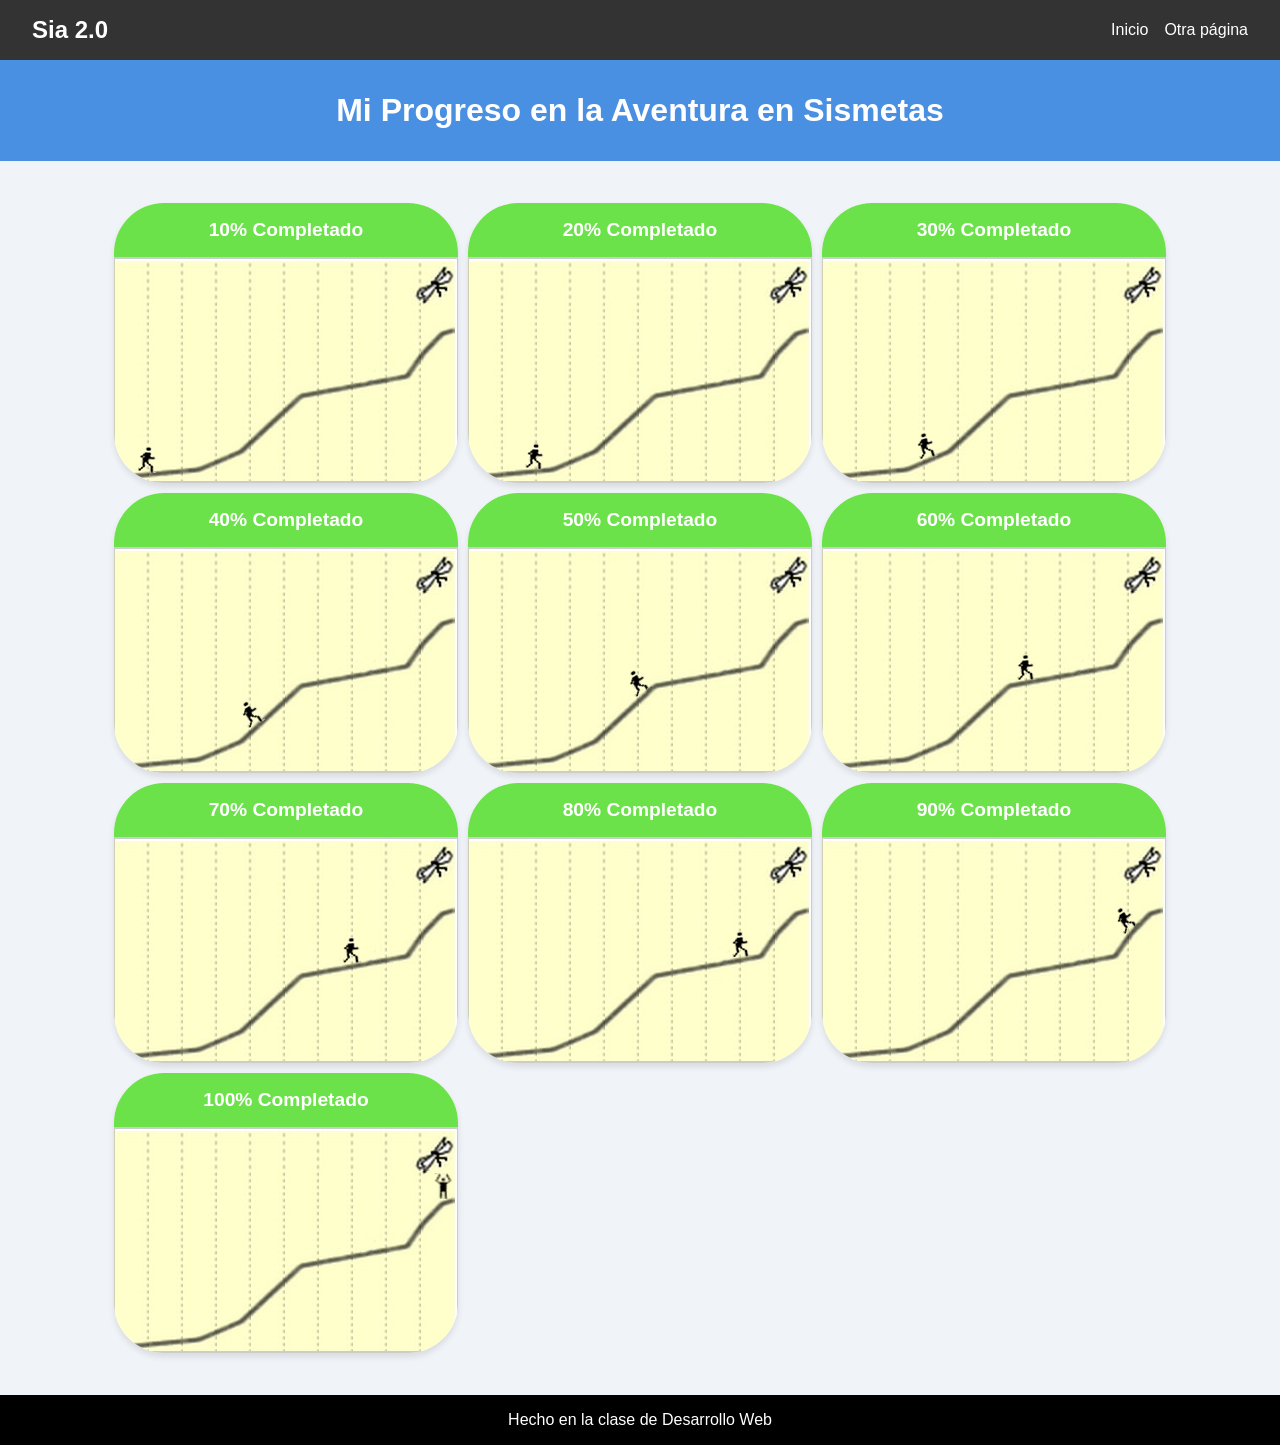
<file: sia/index.html>
<!DOCTYPE html>
<html lang="es">
<head>
  <meta charset="UTF-8">
  <meta name="viewport" content="width=device-width, initial-scale=1.0">
  <title>Mi Avance Web</title>
  <link rel="stylesheet" href="/sia/styles.css">
  <script src="/sia/index.js"></script>
  
</head>
<body>

  <!-- NAVBAR -->
  <nav class="navbar">
    <div class="logo">Sia 2.0</div>
    <ul class="nav-links">
      <li><a href="/sia/index.html">Inicio</a></li>
      <li><a href="/sia/en-construcción.html">Otra página</a></li>
    </ul>
  </nav>

  <!-- HEADER -->
  <header>
    <h1>Mi Progreso en la Aventura en Sismetas</h1>
  </header>

  <!-- MAIN -->
  <main>
    <section class="avance">
        <div class="avance__card">
          <h2 class="avance__title">10% Completado</h2>
          <img src="/sia/img/10.jpg" alt="Avance 10%" class="avance__image">
        </div>
      
        <div class="avance__card">
          <h2 class="avance__title">20% Completado</h2>
          <img src="/sia/img/20.jpg" alt="Avance 20%" class="avance__image">
        </div>
      
        <div class="avance__card">
          <h2 class="avance__title">30% Completado</h2>
          <img src="/sia/img/30.jpg" alt="Avance 30%" class="avance__image">
        </div>
        <div class="avance__card">
            <h2 class="avance__title">40% Completado</h2>
            <img src="/sia/img/40.jpg" alt="Avance 40%" class="avance__image">
        </div>
    
        <div class="avance__card">
            <h2 class="avance__title">50% Completado</h2>
            <img src="/sia/img/50.jpg" alt="Avance 50%" class="avance__image">
        </div>
    
        <div class="avance__card">
            <h2 class="avance__title">60% Completado</h2>
            <img src="/sia/img/60.jpg" alt="Avance 60%" class="avance__image">
        </div>

        <div class="avance__card">
            <h2 class="avance__title">70% Completado</h2>
            <img src="/sia/img/70.jpg" alt="Avance 70%" class="avance__image">
        </div>

        <div class="avance__card">
            <h2 class="avance__title">80% Completado</h2>
            <img src="/sia/img/80.jpg" alt="Avance 80%" class="avance__image">
        </div>

        <div class="avance__card">
            <h2 class="avance__title">90% Completado</h2>
            <img src="/sia/img/90.jpg" alt="Avance 90%" class="avance__image">
        </div>

        <div class="avance__card">
            <h2 class="avance__title">100% Completado</h2>
            <img src="/sia/img/100.jpg" alt="Avance 100%" class="avance__image">
        </div>
    </section>
  </main>

  <!-- FOOTER -->
  <footer>
    <p>Hecho en la clase de Desarrollo Web</p>
  </footer>

</body>
</html>
</file>
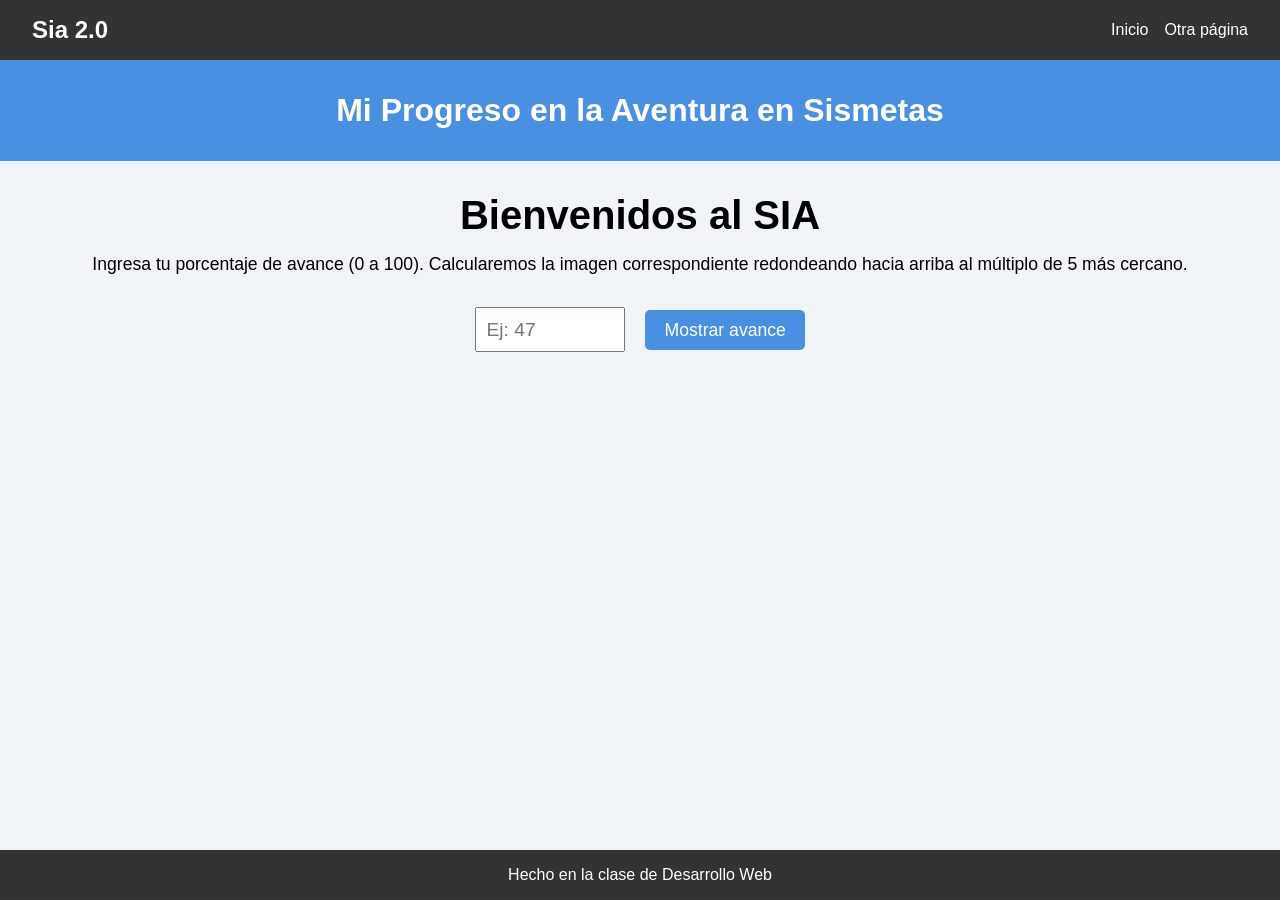
<file: Clase-3/sia 2.0/index.html>
<!DOCTYPE html>
<html lang="es">
<head>
  <meta charset="UTF-8">
  <meta name="viewport" content="width=device-width, initial-scale=1.0">
  <title>Mi Avance Web</title>
  <link rel="stylesheet" href="styles.css">
  <script src="index.js"></script>
</head>
<body>

  <!-- NAVBAR -->
  <nav class="navbar">
    <div class="logo">Sia 2.0</div>
    <ul class="nav-links">
      <li><a href="index.html">Inicio</a></li>
      <li><a href="en-construcción.html">Otra página</a></li>
    </ul>
  </nav>

  <!-- HEADER -->
  <header>
    <h1>Mi Progreso en la Aventura en Sismetas</h1>
  </header>

  <!-- MAIN -->
  <main class="main">
    <section class="intro">
      <h1 class="intro__title">Bienvenidos al SIA</h1>
      <p class="intro__text">
        Ingresa tu porcentaje de avance (0 a 100). Calcularemos la imagen correspondiente redondeando hacia arriba al múltiplo de 5 más cercano.
      </p>
  
      <input type="number" id="porcentajeInput" class="intro__input" placeholder="Ej: 47" min="0" max="100">
      <button id="mostrarBtn" class="intro__button">Mostrar avance</button>
    </section>
  
    <section class="resultado" id="resultado"></section>
  </main>
  

  <!-- FOOTER -->
  <footer>
    <p>Hecho en la clase de Desarrollo Web</p>
  </footer>

</body>
</html>
</file>
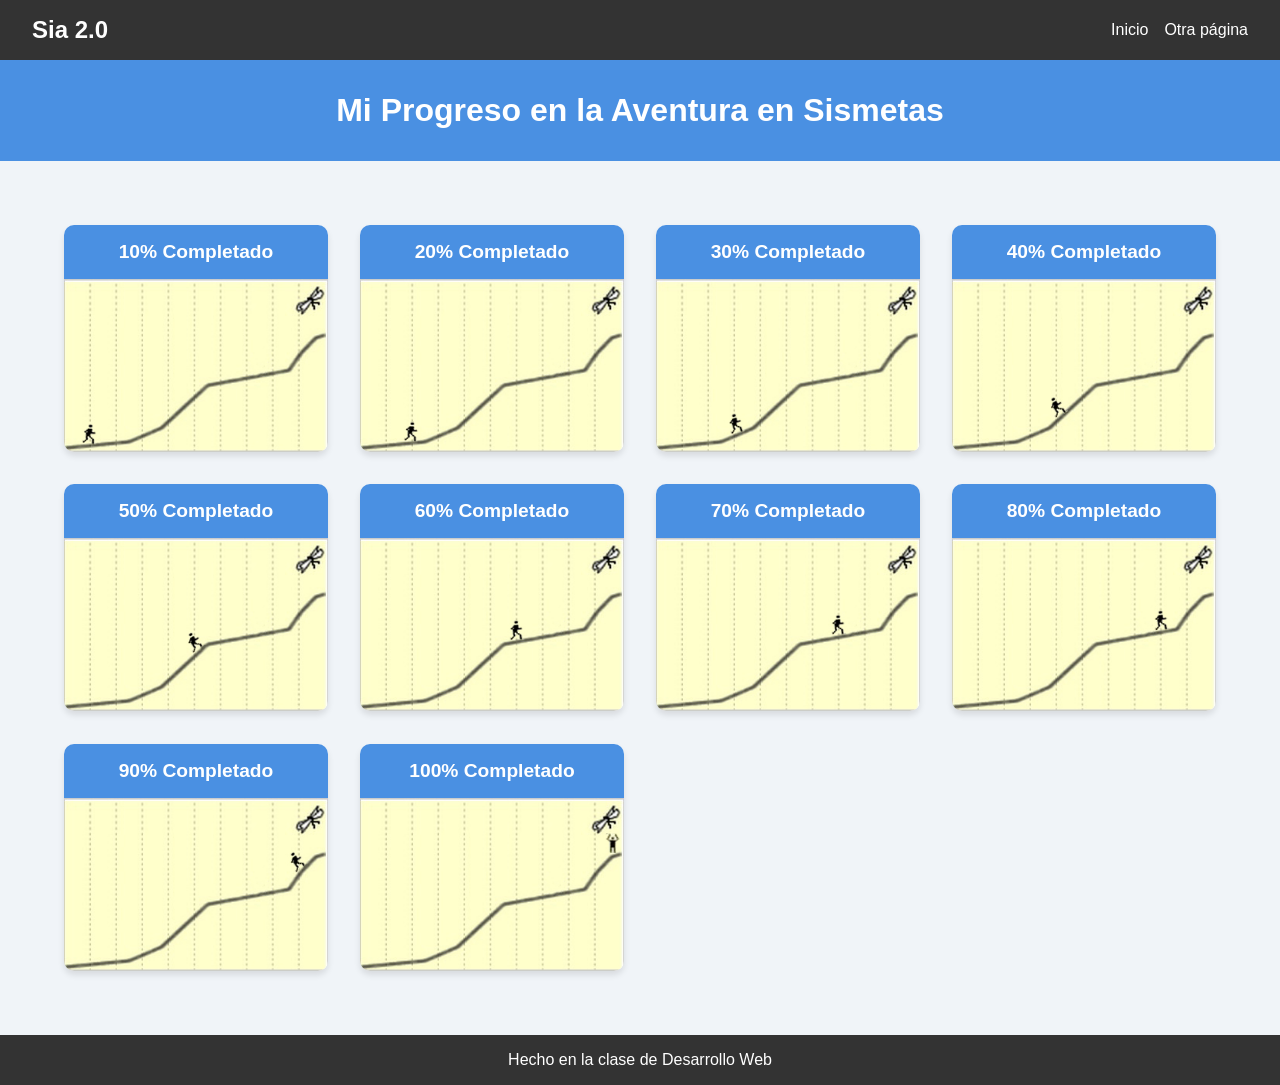
<file: Clase-3/sia/index.html>
<!DOCTYPE html>
<html lang="es">
<head>
  <meta charset="UTF-8">
  <meta name="viewport" content="width=device-width, initial-scale=1.0">
  <title>Mi Avance Web</title>
  <link rel="stylesheet" href="styles.css">
  <script src="index.js"></script>
</head>
<body>

  <!-- NAVBAR -->
  <nav class="navbar">
    <div class="logo">Sia 2.0</div>
    <ul class="nav-links">
      <li><a href="index.html">Inicio</a></li>
      <li><a href="en-construcción.html">Otra página</a></li>
    </ul>
  </nav>

  <!-- HEADER -->
  <header>
    <h1>Mi Progreso en la Aventura en Sismetas</h1>
  </header>

  <!-- MAIN -->
  <main>
    <section class="avance">
        <div class="avance__card">
          <h2 class="avance__title">10% Completado</h2>
          <img src="img/10.jpg" alt="Avance 10%" class="avance__image">
        </div>
      
        <div class="avance__card">
          <h2 class="avance__title">20% Completado</h2>
          <img src="img/20.jpg" alt="Avance 20%" class="avance__image">
        </div>
      
        <div class="avance__card">
          <h2 class="avance__title">30% Completado</h2>
          <img src="img/30.jpg" alt="Avance 30%" class="avance__image">
        </div>
        <div class="avance__card">
            <h2 class="avance__title">40% Completado</h2>
            <img src="img/40.jpg" alt="Avance 40%" class="avance__image">
        </div>
    
        <div class="avance__card">
            <h2 class="avance__title">50% Completado</h2>
            <img src="img/50.jpg" alt="Avance 50%" class="avance__image">
        </div>
    
        <div class="avance__card">
            <h2 class="avance__title">60% Completado</h2>
            <img src="img/60.jpg" alt="Avance 60%" class="avance__image">
        </div>

        <div class="avance__card">
            <h2 class="avance__title">70% Completado</h2>
            <img src="img/70.jpg" alt="Avance 70%" class="avance__image">
        </div>

        <div class="avance__card">
            <h2 class="avance__title">80% Completado</h2>
            <img src="img/80.jpg" alt="Avance 80%" class="avance__image">
        </div>

        <div class="avance__card">
            <h2 class="avance__title">90% Completado</h2>
            <img src="img/90.jpg" alt="Avance 90%" class="avance__image">
        </div>

        <div class="avance__card">
            <h2 class="avance__title">100% Completado</h2>
            <img src="img/100.jpg" alt="Avance 100%" class="avance__image">
        </div>
    </section>
  </main>

  <!-- FOOTER -->
  <footer>
    <p>Hecho en la clase de Desarrollo Web</p>
  </footer>

</body>
</html>
</file>
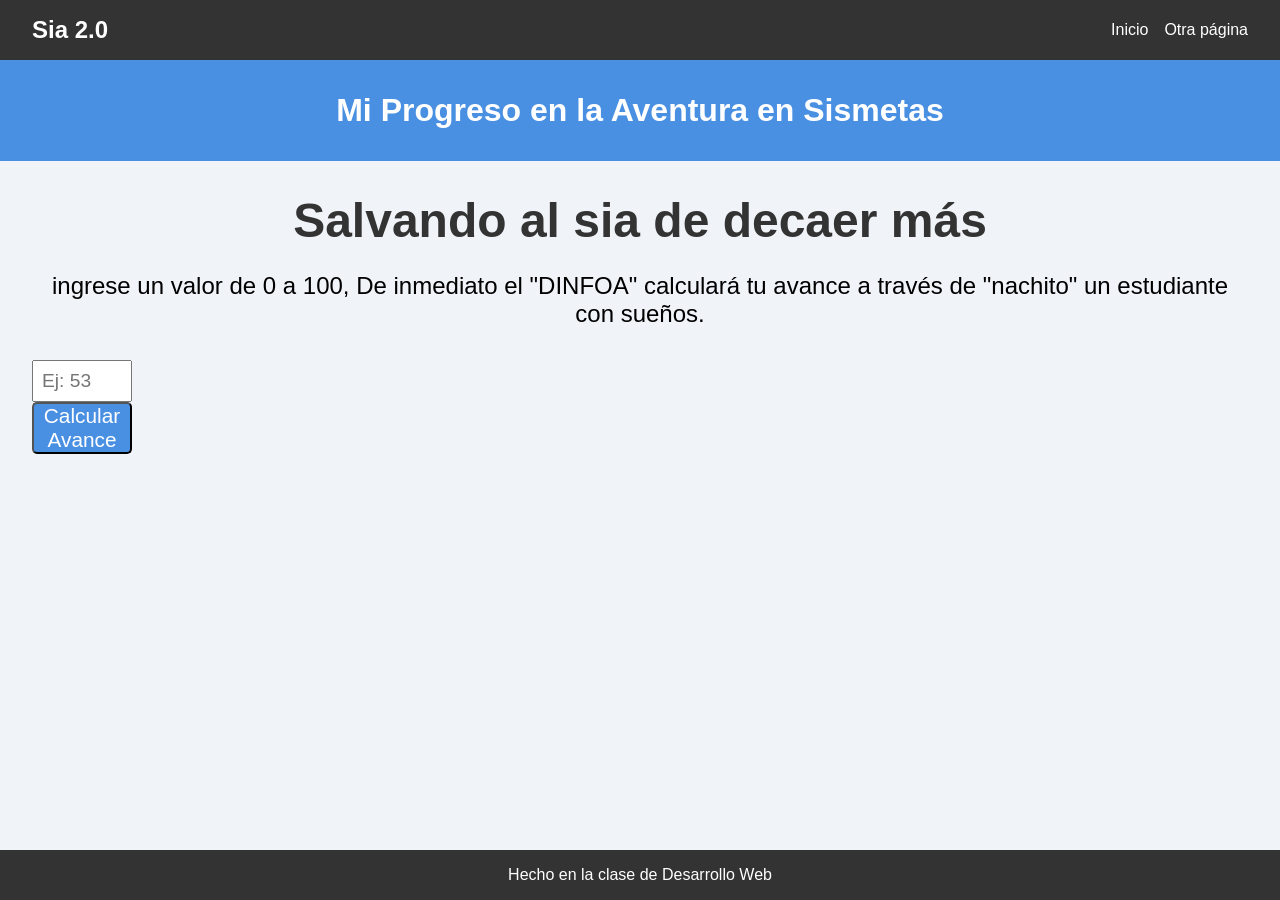
<file: DWEB-I-main/Clase-3/sia/index.html>
<!DOCTYPE html>
<html lang="es">
<head>
  <meta charset="UTF-8">
  <meta name="viewport" content="width=device-width, initial-scale=1.0">
  <title>Mi Avance Web</title>
  <link rel="stylesheet" href="styles.css">
 
  <script src="index.js" defer></script>
</head>
<body>

  <!-- NAVBAR -->
  <nav class="navbar">
    <div class="logo">Sia 2.0</div>
    <ul class="nav-links">
      <li><a href="index.html">Inicio</a></li>
      <li><a href="en-construcción.html">Otra página</a></li>
    </ul>
  </nav>

  <!-- HEADER -->
  <header>
    <h1>Mi Progreso en la Aventura en Sismetas</h1>
  </header>

  <!-- MAIN -->
  <main>
    <section class="intro"> 

      <h1 class="intro__title">Salvando al sia de decaer más</h1>
      <p class="intro__text"> 
        ingrese un valor de 0 a 100, De inmediato el "DINFOA" calculará tu avance a través de "nachito" un estudiante con sueños.
      </p>
      <input type = "number" id="porcentaje" class="intro__input" placeholder="Ej: 53" min="0" max="100">
      <button id="calcular" class="intro__button">Calcular Avance</button>
    </section>
    <section class="resultado"></section>
  </main>

  <!-- FOOTER -->
  <footer>
    <p>Hecho en la clase de Desarrollo Web</p>
  </footer>

</body>
</html>
</file>
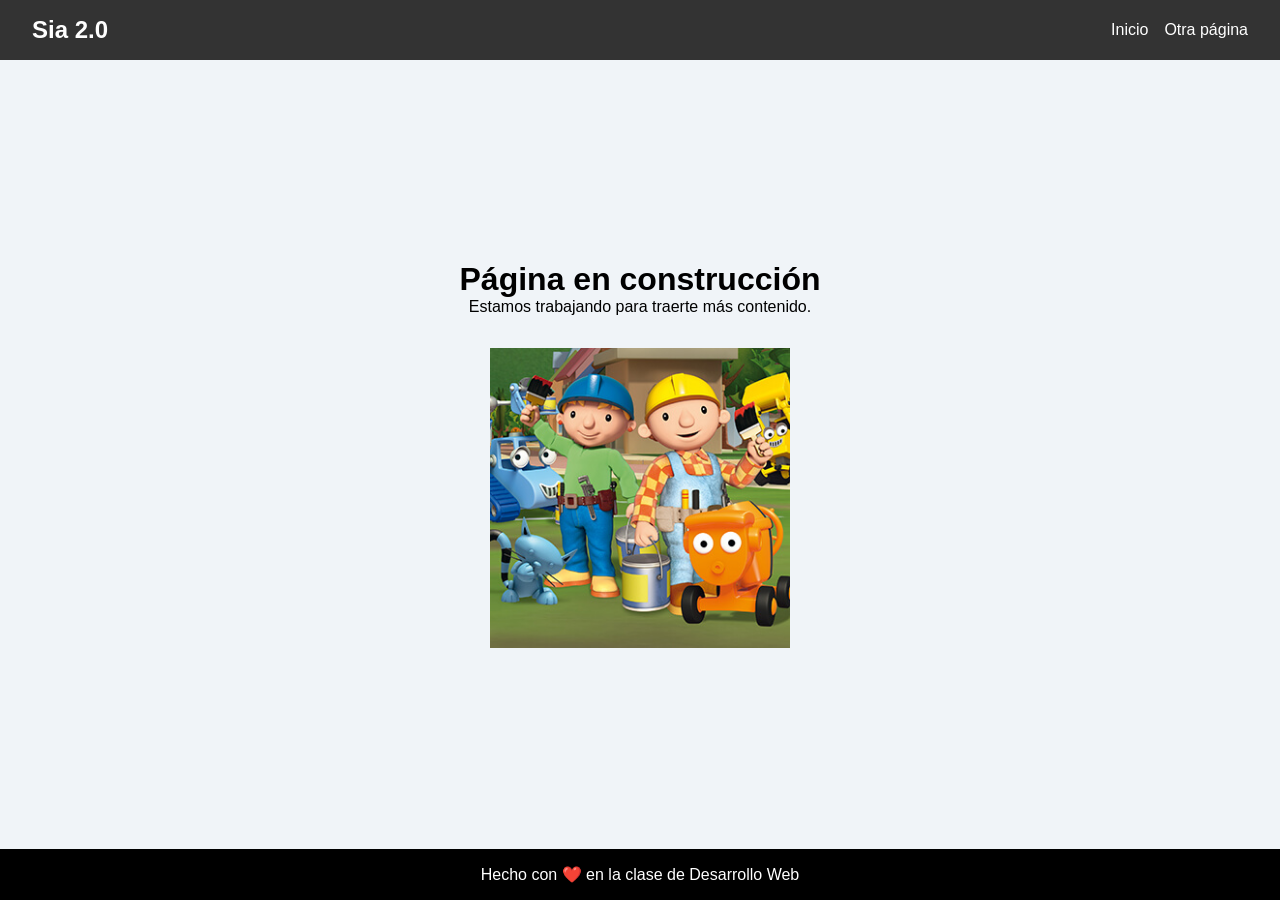
<file: sia/en-construcción.html>
<!DOCTYPE html>
<html lang="es">
<head>
  <meta charset="UTF-8">
  <meta name="viewport" content="width=device-width, initial-scale=1.0">
  <title>En Construcción</title>
  <link rel="stylesheet" href="/sia/styles.css">
</head>
<body>

  <nav class="navbar">
    <div class="logo">Sia 2.0</div>
    <ul class="nav-links">
      <li><a href="/sia/index.html">Inicio</a></li>
      <li><a href="/sia/en-construcción.html">Otra página</a></li>
    </ul>
  </nav>

  <main class="construccion">
    <h1>Página en construcción</h1>
    <p>Estamos trabajando para traerte más contenido.</p>

    <!-- Imagen nueva -->
    <img src="/sia/img/bob.jpeg" alt="Página en construcción" class="img-construccion">
  </main>

  <footer>
    <p>Hecho con ❤️ en la clase de Desarrollo Web</p>
  </footer>

</body>
</html>
</file>
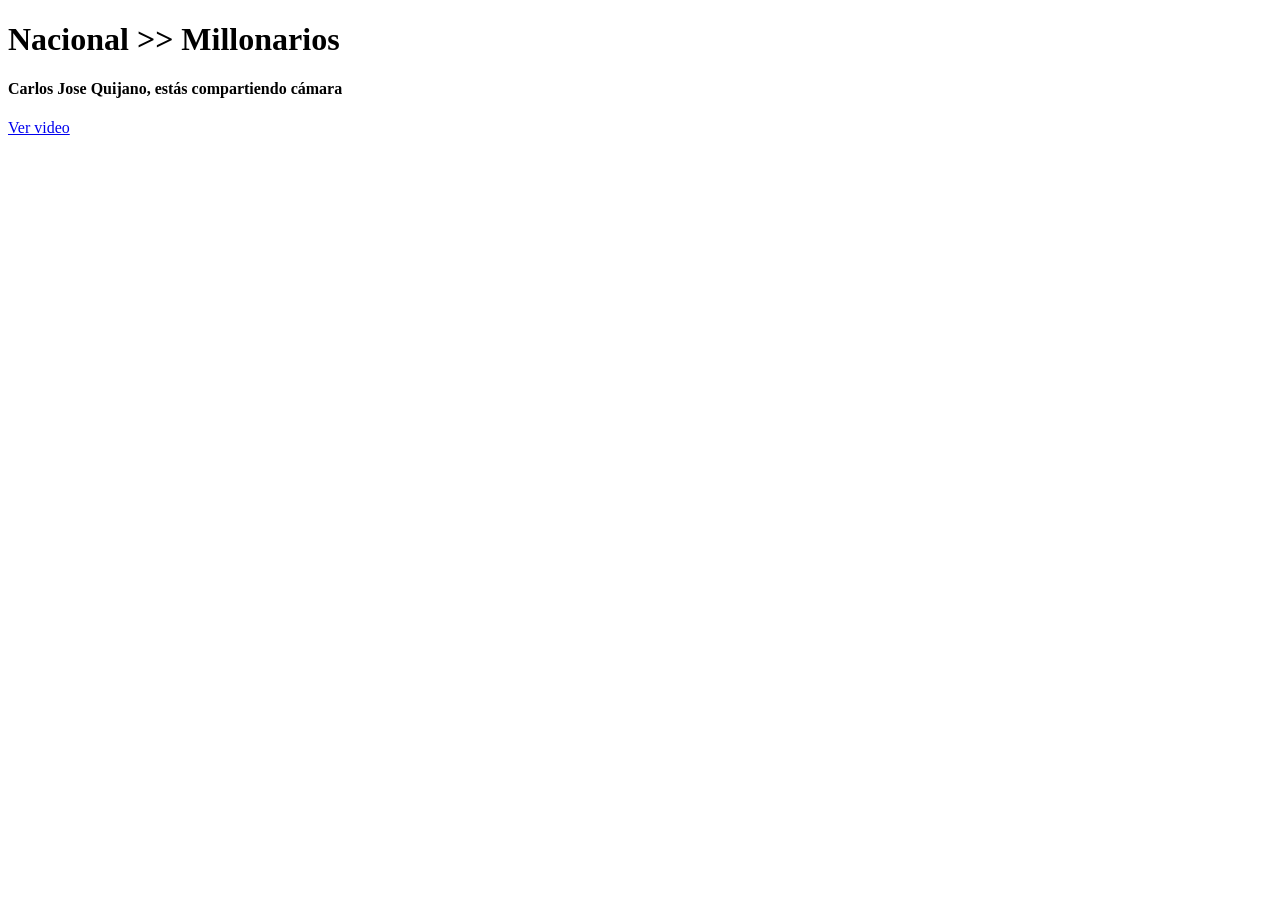
<file: Clase-2/html/clase.html>
<!DOCTYPE html>
<html lang="en">
<head>
    <meta charset="UTF-8">
    <meta name="viewport" content="width=device-width, initial-scale=1.0">
    <title>Document</title>
</head>
<body>
    <h1>Nacional >> Millonarios</h1>
    <h4>Carlos Jose Quijano, estás compartiendo cámara</h4>
    <a href="https://www.youtube.com/watch?v=2X0v1g3j4xA">Ver video</a>
</body>
</html>
</file>
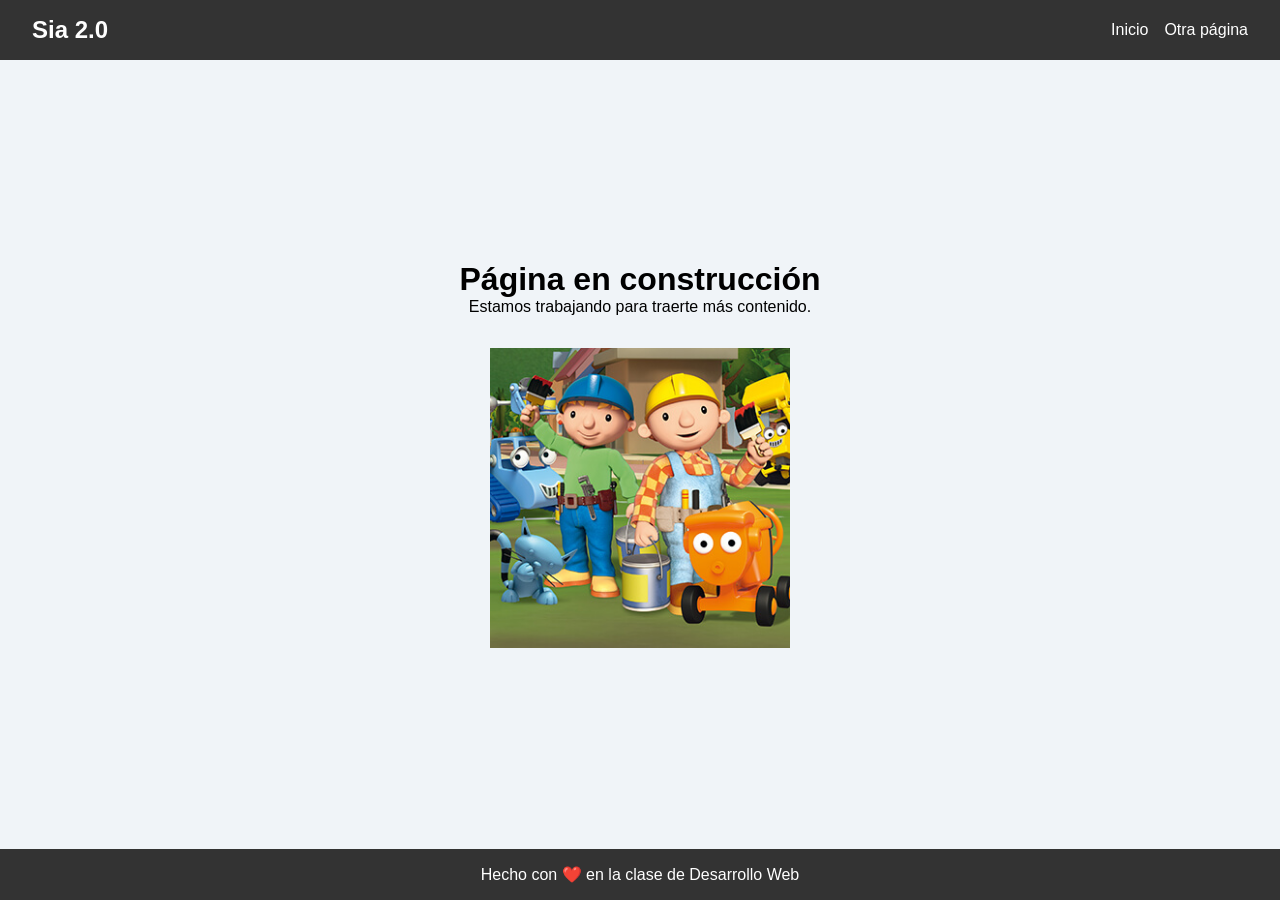
<file: Clase-3/sia 2.0/en-construcción.html>
<!DOCTYPE html>
<html lang="es">
<head>
  <meta charset="UTF-8">
  <meta name="viewport" content="width=device-width, initial-scale=1.0">
  <title>En Construcción</title>
  <link rel="stylesheet" href="styles.css">
</head>
<body>

  <nav class="navbar">
    <div class="logo">Sia 2.0</div>
    <ul class="nav-links">
      <li><a href="index.html">Inicio</a></li>
      <li><a href="en-construcción.html">Otra página</a></li>
    </ul>
  </nav>

  <main class="construccion">
    <h1>Página en construcción</h1>
    <p>Estamos trabajando para traerte más contenido.</p>

    <!-- Imagen nueva -->
    <img src="img/bob.jpeg" alt="Página en construcción" class="img-construccion">
  </main>

  <footer>
    <p>Hecho con ❤️ en la clase de Desarrollo Web</p>
  </footer>

</body>
</html>
</file>
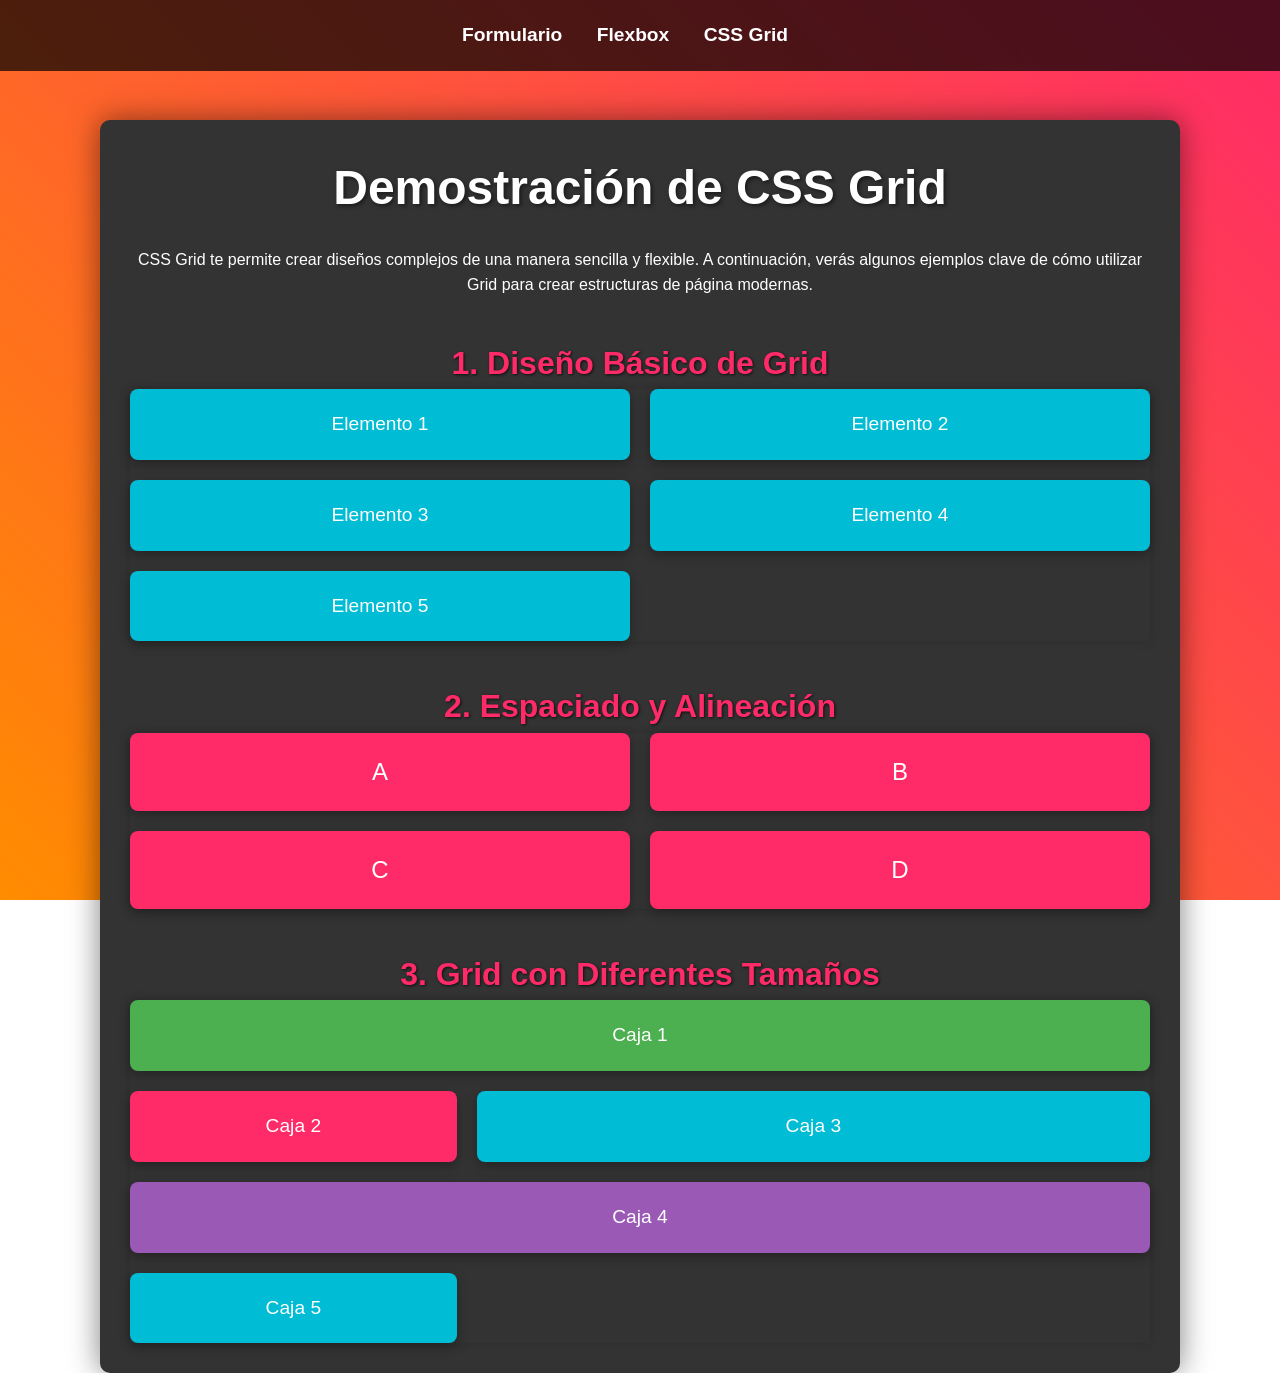
<file: DWEB-I-main/Clase-2/html/cssgrid.html>
<!DOCTYPE html>
<html lang="es">
<head>
    <meta charset="UTF-8">
    <meta name="viewport" content="width=device-width, initial-scale=1.0">
    <title>Formulario con Validaciones HTML5</title>
    <link rel="stylesheet" href="../css/global.css">
    <link rel="stylesheet" href="../css/navbar.css">
    <link rel="stylesheet" href="../css/styles.css">
    <link rel="stylesheet" href="../css/cssgrid.css">
</head>
<body>

<nav class="navbar">
    <ul>
        <li><a href="./forms.html">Formulario</a></li>
        <li><a href="./flexbox.html">Flexbox</a></li>
        <li><a href="./cssgrid.html">CSS Grid</a></li>
    </ul>
</nav>
<main>
    <section class="grid-demo">
        <h1>Demostración de CSS Grid</h1>
        <p>CSS Grid te permite crear diseños complejos de una manera sencilla y flexible. A continuación, verás algunos
            ejemplos clave de cómo utilizar Grid para crear estructuras de página modernas.</p>

        <!-- Contenedor Grid 1: Diseño básico de Grid -->
        <h2>1. Diseño Básico de Grid</h2>
        <div class="grid-container">
            <div class="grid-item item1">Elemento 1</div>
            <div class="grid-item item2">Elemento 2</div>
            <div class="grid-item item3">Elemento 3</div>
            <div class="grid-item item4">Elemento 4</div>
            <div class="grid-item item5">Elemento 5</div>
        </div>

        <!-- Contenedor Grid 2: Espaciado y Alineación -->
        <h2>2. Espaciado y Alineación</h2>
        <div class="grid-container-alignment">
            <div class="grid-item">A</div>
            <div class="grid-item">B</div>
            <div class="grid-item">C</div>
            <div class="grid-item">D</div>
        </div>

        <!-- Contenedor Grid 3: Grid con Diferentes Tamaños -->
        <h2>3. Grid con Diferentes Tamaños</h2>
        <div class="grid-container-sizes">
            <div class="grid-item">Caja 1</div>
            <div class="grid-item">Caja 2</div>
            <div class="grid-item">Caja 3</div>
            <div class="grid-item">Caja 4</div>
            <div class="grid-item">Caja 5</div>
        </div>
    </section>
</main>

</body>
</html>
</file>
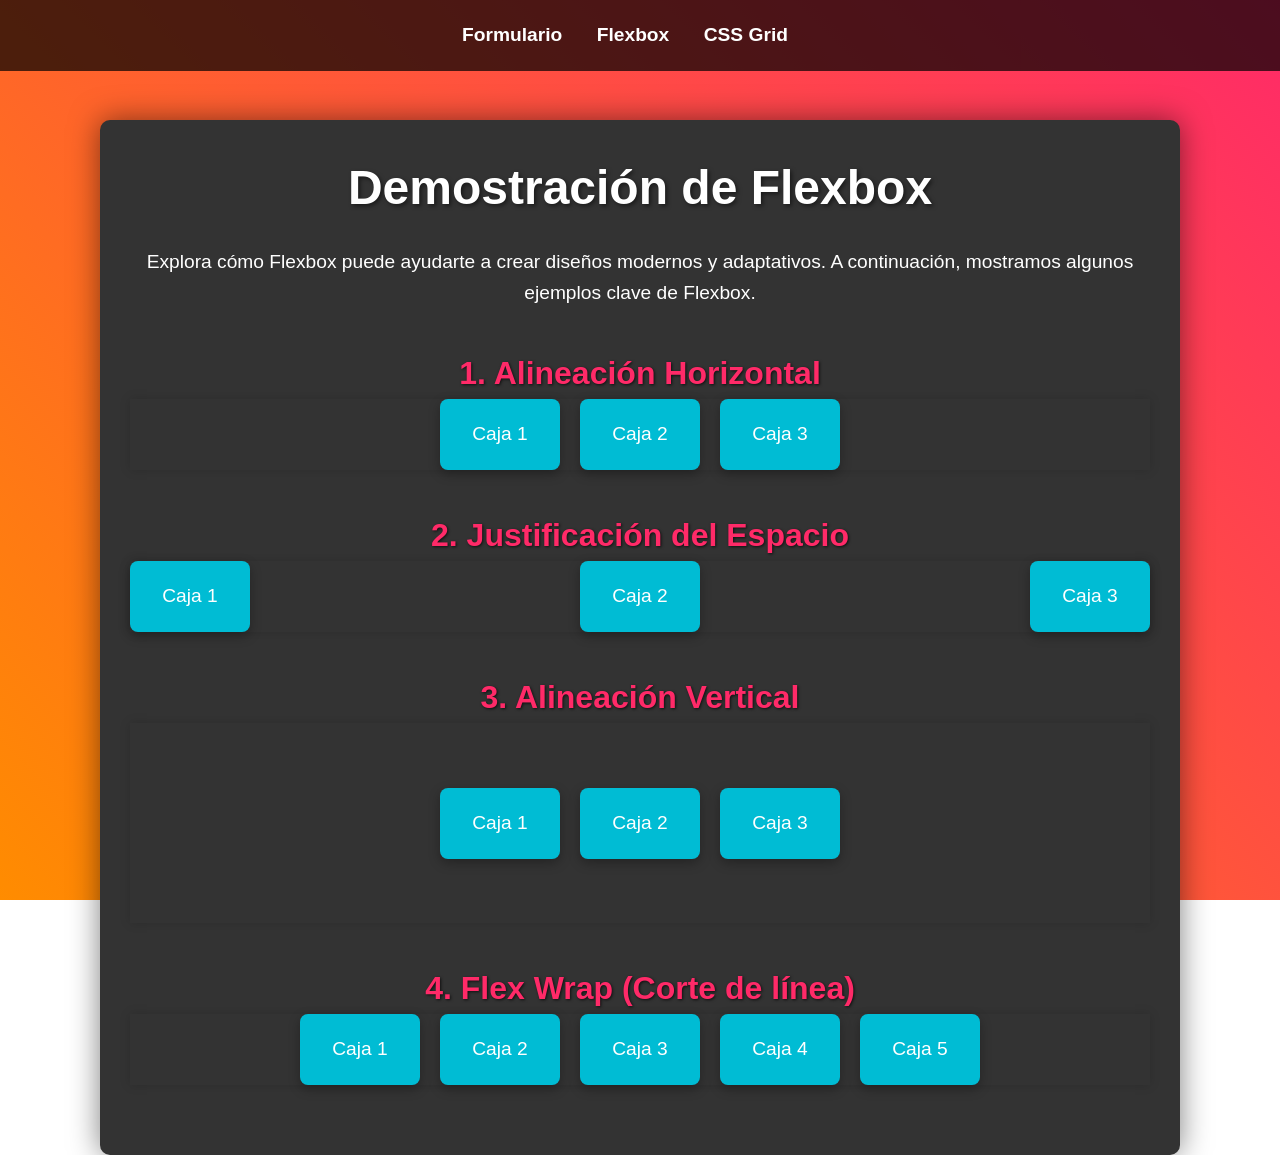
<file: DWEB-I-main/Clase-2/html/flexbox.html>
<!DOCTYPE html>
<html lang="es">
<head>
    <meta charset="UTF-8">
    <meta name="viewport" content="width=device-width, initial-scale=1.0">
    <title>Formulario con Validaciones HTML5</title>
    <link rel="stylesheet" href="../css/global.css">
    <link rel="stylesheet" href="../css/navbar.css">
    <link rel="stylesheet" href="../css/styles.css">
    <style>
        .flexbox-demo {
            width: 90%;
            max-width: 1200px;
            margin: 0 auto;
            background-color: #333;
            border-radius: 10px;
            padding: 30px;
            box-shadow: 0px 0px 30px rgba(0, 0, 0, 0.5);
        }

        /* Títulos */
        h1 {
            color: #fff;
            font-size: 3rem;
            margin-bottom: 20px;
            text-shadow: 2px 2px 4px rgba(0, 0, 0, 0.5);
        }

        h2 {
            color: #ff2a68;
            margin-top: 40px;
            font-size: 2rem;
            font-weight: bold;
            text-shadow: 1px 1px 3px rgba(0, 0, 0, 0.7);
        }

        /* Estilos para los contenedores flex */
        .flex-container {
            display: flex;
            justify-content: center;
            align-items: center;
            gap: 20px;
            flex-wrap: wrap;
            margin-bottom: 40px;
            transition: all 0.3s ease;
        }

        .flex-container:hover {
            transform: scale(1.05);
        }

        /* Caja con color vibrante */
        .flex-container .box {
            background-color: #00bcd4;
            color: #fff;
            padding: 20px;
            font-size: 1.2rem;
            text-align: center;
            border-radius: 8px;
            box-shadow: 0px 4px 12px rgba(0, 0, 0, 0.3);
            transition: transform 0.3s ease, background-color 0.3s ease;
            width: 120px;
        }

        .flex-container .box:hover {
            transform: translateY(-10px);
            background-color: #ff2a68;
        }

        /* Justificación de espacio entre elementos */
        .justify-space-between {
            justify-content: space-between;
        }

        /* Alineación de elementos en el centro */
        .align-items-center {
            align-items: center;
            height: 200px; /* Altura para alinear verticalmente */
        }

        /* Flex Wrap: Cuando el contenedor no tiene suficiente espacio */
        .wrap {
            flex-wrap: wrap;
        }

        /* Añadido para la página */
        p {
            font-size: 1.2rem;
            margin-top: 20px;
            color: #fff;
        }

        /* Efecto para las cajas cuando se están alineando */
        .flex-container .box {
            transition: background-color 0.3s ease, transform 0.2s ease-in-out;
            cursor: pointer;
        }

        /* Sombra de contenedor flex para dar dinamismo */
        .flex-container {
            box-shadow: 0px 0px 10px rgba(0, 0, 0, 0.15);
        }
    </style>
</head>
<body>

<nav class="navbar">
    <ul>
        <li><a href="./forms.html">Formulario</a></li>
        <li><a href="./flexbox.html">Flexbox</a></li>
        <li><a href="./cssgrid.html">CSS Grid</a></li>
    </ul>
</nav>

<main>
    <section class="flexbox-demo">
        <h1>Demostración de Flexbox</h1>
        <p>Explora cómo Flexbox puede ayudarte a crear diseños modernos y adaptativos. A continuación, mostramos algunos ejemplos clave de Flexbox.</p>

        <!-- Contenedor Flexbox 1: Alineación Horizontal -->
        <h2>1. Alineación Horizontal</h2>
        <div class="flex-container">
            <div class="box">Caja 1</div>
            <div class="box">Caja 2</div>
            <div class="box">Caja 3</div>
        </div>

        <!-- Contenedor Flexbox 2: Justificación del espacio -->
        <h2>2. Justificación del Espacio</h2>
        <div class="flex-container justify-space-between">
            <div class="box">Caja 1</div>
            <div class="box">Caja 2</div>
            <div class="box">Caja 3</div>
        </div>

        <!-- Contenedor Flexbox 3: Alineación Vertical -->
        <h2>3. Alineación Vertical</h2>
        <div class="flex-container align-items-center">
            <div class="box">Caja 1</div>
            <div class="box">Caja 2</div>
            <div class="box">Caja 3</div>
        </div>

        <!-- Contenedor Flexbox 4: Flex Wrap -->
        <h2>4. Flex Wrap (Corte de línea)</h2>
        <div class="flex-container wrap">
            <div class="box">Caja 1</div>
            <div class="box">Caja 2</div>
            <div class="box">Caja 3</div>
            <div class="box">Caja 4</div>
            <div class="box">Caja 5</div>
        </div>
    </section>
</main>


</body>
</html>
</file>
<file: sia/styles.css>
/* Reset básico */
* {
    margin: 0;
    padding: 0;
    box-sizing: border-box;
  }
  
  body {
    font-family: 'Arial', sans-serif;
    background: #f0f4f8;
    display: flex;
    flex-direction: column;
    min-height: 100vh;
  }
  
  /* NAVBAR */
  .navbar {
    background-color: #333;
    color: white;
    display: flex;
    justify-content: space-between;
    align-items: center;
    padding: 1rem 2rem;
  }
  
  .logo {
    font-size: 1.5rem;
    font-weight: bold;
  }
  
  .nav-links {
    list-style: none;
    display: flex;
    gap: 1rem;
  }
  
  .nav-links a {
    color: white;
    text-decoration: none;
    transition: color 0.3s;
  }
  
  .nav-links a:hover {
    color: #4a90e2;
  }
  
  /* HEADER */
  header {
    background-color: #4a90e2;
    color: white;
    text-align: center;
    padding: 2rem;
  }
  
  /* MAIN */
  main {
    flex: 1;
    display: flex;
    flex-direction: column;
    align-items: center;
    padding: 2rem;
  }
  
  /* SECCIÓN DE AVANCE */
  /* Avance Section */
  .avance {
    display: grid;
    grid-template-columns: repeat(3, 2fr);
    gap: 10px;
    padding: 10px;
    justify-items: center;
  }
  
  .avance__card {
    background-color: #ffffff;
    border-radius: 50px;
    box-shadow: 0 4px 6px rgba(0, 0, 0, 0.1);
    overflow: hidden;
    text-align: center;
    transition: transform 0.3s ease;
    
    /* ✨ Animación al cargar */
    animation: aparecer 0.5s ease forwards;
    animation: cursor 1s ease forwards;
  }


  
  /* Efecto al hacer hover */
  .avance__card:hover {
    transform: translateY(-10px); /* Detener la animación al hacer hover */
  }
  
  .avance__title {
    background-color: #6be24a;
    color: white;
    font-size: 1.2rem;
    padding: 1rem;
  }
  
  .avance__image {
    width: 100%;
    height: auto;
    display: block;
  }
  
  /* ANIMACIONES */
  @keyframes aparecer {
    from {
      transform: scale(0);
      opacity: 0;
    }
    to {
      transform: scale(0.9);
      opacity: 1;
    }
  }

  
  
  /* FOOTER */
  footer {
    background-color: #000000;
    color: white;
    text-align: center;
    padding: 1rem;
  }
  
  /* ESTILOS PÁGINA EN CONSTRUCCIÓN */
  .construccion {
    flex: 1;
    display: flex;
    flex-direction: column;
    align-items: center;
    justify-content: center;
    text-align: center;
    padding: 2rem;
  }

  .img-construccion {
    width: 300px;
    max-width: 90%;
    margin-top: 2rem;
  }
  
  /* RESPONSIVE DESIGN */
  @media (max-width: 768px) {
    .avance {
      grid-template-columns: repeat(2, 1fr);
    }
  
    .nav-links {
      flex-direction: column;
      align-items: center;
    }
  }

  @media (max-width: 480px) {
    .avance {
      grid-template-columns: 1fr; /* En móviles muy pequeños, 1 por fila */
    }
  }
</file>
<file: Clase-3/sia 2.0/styles.css>
/* Reset básico */
* {
    margin: 0;
    padding: 0;
    box-sizing: border-box;
  }
  
  body {
    font-family: 'Arial', sans-serif;
    background: #f0f4f8;
    display: flex;
    flex-direction: column;
    min-height: 100vh;
    margin: 0;
    padding: 0;
  }
  
  /* NAVBAR */
  .navbar {
    background-color: #333;
    color: white;
    display: flex;
    justify-content: space-between;
    align-items: center;
    padding: 1rem 2rem;
  }
  
  .logo {
    font-size: 1.5rem;
    font-weight: bold;
  }
  
  .nav-links {
    list-style: none;
    display: flex;
    gap: 1rem;
  }
  
  .nav-links a {
    color: white;
    text-decoration: none;
    transition: color 0.3s;
  }
  
  .nav-links a:hover {
    color: #4a90e2;
  }
  
  /* HEADER */
  header {
    background-color: #4a90e2;
    color: white;
    text-align: center;
    padding: 2rem;
  }
  
  .main {
    flex: 1;
    padding: 2rem;
    text-align: center;
  }
  
  .intro__title {
    font-size: 2.5rem;
    margin-bottom: 1rem;
  }
  
  .intro__text {
    margin-bottom: 2rem;
    font-size: 1.1rem;
  }
  
  .intro__input {
    padding: 0.6rem;
    font-size: 1.2rem;
    width: 150px;
  }
  
  .intro__button {
    padding: 0.6rem 1.2rem;
    margin-left: 1rem;
    font-size: 1.1rem;
    background-color: #4a90e2;
    color: white;
    border: none;
    border-radius: 5px;
    cursor: pointer;
  }
  
  .resultado {
    margin-top: 2rem;
  }
  
  .resultado__card {
    animation: aparecer 0.6s ease forwards;
  }
  
  .resultado__title {
    font-size: 1.4rem;
    margin-bottom: 1rem;
  }
  
  .resultado__image {
    width: 500px;
    max-width: 90%;
    border-radius: 10px;
  }
  
  .resultado__error {
    color: red;
    font-weight: bold;
    margin-top: 1rem;
  }
  
  @keyframes aparecer {
    from {
      opacity: 0;
      transform: scale(0.9);
    }
    to {
      opacity: 1;
      transform: scale(1);
    }
  }
    
  /* FOOTER */
  footer {
    background-color: #333;
    color: white;
    text-align: center;
    padding: 1rem;
  }
  
  /* ESTILOS PÁGINA EN CONSTRUCCIÓN */
  .construccion {
    flex: 1;
    display: flex;
    flex-direction: column;
    align-items: center;
    justify-content: center;
    text-align: center;
    padding: 2rem;
  }

  .img-construccion {
    width: 300px;
    max-width: 90%;
    margin-top: 2rem;
  }
  
  /* RESPONSIVE DESIGN */
  @media (max-width: 768px) {
    .avance {
      grid-template-columns: repeat(2, 1fr);
    }
  
    .nav-links {
      flex-direction: column;
      align-items: center;
    }
  }

  @media (max-width: 480px) {
    .avance {
      grid-template-columns: 1fr; /* En móviles muy pequeños, 1 por fila */
    }
  }
</file>
<file: Clase-3/sia/styles.css>
/* Reset básico */
* {
    margin: 0;
    padding: 0;
    box-sizing: border-box;
  }
  
  body {
    font-family: 'Arial', sans-serif;
    background: #f0f4f8;
    display: flex;
    flex-direction: column;
    min-height: 100vh;
  }
  
  /* NAVBAR */
  .navbar {
    background-color: #333;
    color: white;
    display: flex;
    justify-content: space-between;
    align-items: center;
    padding: 1rem 2rem;
  }
  
  .logo {
    font-size: 1.5rem;
    font-weight: bold;
  }
  
  .nav-links {
    list-style: none;
    display: flex;
    gap: 1rem;
  }
  
  .nav-links a {
    color: white;
    text-decoration: none;
    transition: color 0.3s;
  }
  
  .nav-links a:hover {
    color: #4a90e2;
  }
  
  /* HEADER */
  header {
    background-color: #4a90e2;
    color: white;
    text-align: center;
    padding: 2rem;
  }
  
  /* MAIN */
  main {
    flex: 1;
    display: flex;
    flex-direction: column;
    align-items: center;
    padding: 2rem;
  }
  
  /* SECCIÓN DE AVANCE */
  /* Avance Section */
  .avance {
    display: grid;
    grid-template-columns: repeat(4, 1fr);
    gap: 2rem;
    padding: 2rem;
    justify-items: center;
  }
  
  .avance__card {
    background-color: #ffffff;
    border-radius: 10px;
    box-shadow: 0 4px 6px rgba(0, 0, 0, 0.1);
    overflow: hidden;
    text-align: center;
    transition: transform 0.3s ease;
    
    /* ✨ Animación al cargar */
    animation: aparecer 2s ease forwards;
  }
  
  /* Efecto al hacer hover */
  .avance__card:hover {
    transform: translateY(-10px);
  }
  
  .avance__title {
    background-color: #4a90e2;
    color: white;
    font-size: 1.2rem;
    padding: 1rem;
  }
  
  .avance__image {
    width: 100%;
    height: auto;
    display: block;
  }
  
  /* ANIMACIONES */
  @keyframes aparecer {
    from {
      transform: scale(0);
      opacity: 0;
    }
    to {
      transform: scale(1);
      opacity: 1;
    }
  }
  
  
  /* FOOTER */
  footer {
    background-color: #333;
    color: white;
    text-align: center;
    padding: 1rem;
  }
  
  /* ESTILOS PÁGINA EN CONSTRUCCIÓN */
  .construccion {
    flex: 1;
    display: flex;
    flex-direction: column;
    align-items: center;
    justify-content: center;
    text-align: center;
    padding: 2rem;
  }

  .img-construccion {
    width: 300px;
    max-width: 90%;
    margin-top: 2rem;
  }
  
  /* RESPONSIVE DESIGN */
  @media (max-width: 768px) {
    .avance {
      grid-template-columns: repeat(2, 1fr);
    }
  
    .nav-links {
      flex-direction: column;
      align-items: center;
    }
  }

  @media (max-width: 480px) {
    .avance {
      grid-template-columns: 1fr; /* En móviles muy pequeños, 1 por fila */
    }
  }
</file>
<file: DWEB-I-main/Clase-3/sia/styles.css>
/* Reset básico */
* {
    margin: 0;
    padding: 0;
    box-sizing: border-box;
  }
  
  body {
    font-family: 'Arial', sans-serif;
    background: #f0f4f8;
    display: flex;
    flex-direction: column;
    min-height: 100vh;
  }
  
  /* NAVBAR */
  .navbar {
    background-color: #333;
    color: white;
    display: flex;
    justify-content: space-between;
    align-items: center;
    padding: 1rem 2rem;
  }
  
  .logo {
    font-size: 1.5rem;
    font-weight: bold;
  }
  
  .nav-links {
    list-style: none;
    display: flex;
    gap: 1rem;
  }
  
  .error{
    background-color: red;
    color: white;
    font-size: 1.2rem;
    margin-top: 1rem;
  }

  .error p{
    margin: 0;
    font-size: 1.2rem;
  }

  .nav-links a {
    color: white;
    text-decoration: none;
    transition: color 0.3s;
  }
  
  .nav-links a:hover {
    color: #4a90e2;
  }
  
  /* HEADER */
  header {
    background-color: #4a90e2;
    color: white;
    text-align: center;
    padding: 2rem;
  }
  
  /* MAIN */
  main {
    flex: 1;
    display: flex;
    flex-direction: column;
    align-items: center;
    padding: 2rem;
  }
  
  .intro__title {
    font-size: 3rem;
    margin-bottom: 1.5rem;
    text-align: center;
    color: #333;
  }

  .intro__text {
    font-size: 1.5rem;
    text-align: center;
    margin-bottom: 2rem;
    text-align: center;
  }
  
  .intro__input {
    padding: 0.5rem;
    font-size: 1.2rem;
    width: 100px;
  }

  .intro__button {
    display: flex;
    align-items: center;
    justify-content: center;
    width: 100px;
    font-size: 1.3rem;
    margin-left: 1;
    background-color: #4a90e2;
    color: white;
    border-radius: 5px;
  }

  /* SECCIÓN DE AVANCE */
  /* Avance Section */
  .avance {
    display: grid;
    grid-template-columns: repeat(4, 1fr);
    gap: 2rem;
    padding: 2rem;
    justify-items: center;
  }
  
  .avance__card {
    background-color: #ffffff;
    border-radius: 10px;
    box-shadow: 0 4px 6px rgba(0, 0, 0, 0.1);
    overflow: hidden;
    text-align: center;
    transition: transform 0.3s ease;
    
    /* ✨ Animación al cargar */
    animation: aparecer 2s ease forwards;
  }
  
  /* Efecto al hacer hover */
  .avance__card:hover {
    transform: translateY(-10px);
  }
  
  .avance__title {
    background-color: #4a90e2;
    color: white;
    font-size: 1.2rem;
    padding: 1rem;
  }
  
  .avance__image {
    width: 100%;
    height: auto;
    display: block;
  }
  
  /* ANIMACIONES */
  @keyframes aparecer {
    from {
      transform: scale(0);
      opacity: 0;
    }
    to {
      transform: scale(1);
      opacity: 1;
    }
  }
  
  
  /* FOOTER */
  footer {
    background-color: #333;
    color: white;
    text-align: center;
    padding: 1rem;
  }
  
  /* ESTILOS PÁGINA EN CONSTRUCCIÓN */
  .construccion {
    flex: 1;
    display: flex;
    flex-direction: column;
    align-items: center;
    justify-content: center;
    text-align: center;
    padding: 2rem;
  }

  .img-construccion {
    width: 300px;
    max-width: 90%;
    margin-top: 2rem;
  }
  
  /* RESPONSIVE DESIGN */
  @media (max-width: 768px) {
    .avance {
      grid-template-columns: repeat(2, 1fr);
    }
  
    .nav-links {
      flex-direction: column;
      align-items: center;
    }
  }

  @media (max-width: 480px) {
    .avance {
      grid-template-columns: 1fr; /* En móviles muy pequeños, 1 por fila */
    }
  }
</file>
<file: DWEB-I-main/Clase-2/css/global.css>
/* Estilos globales */
* {
    margin: 0;
    padding: 0;
    box-sizing: border-box;
}


body {
    font-family: 'Arial', sans-serif;
    background: linear-gradient(45deg, #ff8c00, #ff2a68) fixed;
    color: #fff;
    line-height: 1.6;
    height: 100vh;
    display: flex;
    justify-content: center; 

}

main {
    padding: 20px;
    margin-top: 100px;
    text-align: center;
}
</file>
<file: DWEB-I-main/Clase-2/css/navbar.css>
/* Barra de navegación */
.navbar {
    background-color: rgba(0, 0, 0, 0.7);
    padding: 20px 0;
    width: 100%;
    position: fixed;
    top: 0;
    z-index: 10;
}

.navbar ul {
    list-style-type: none;
    text-align: center;
}

.navbar ul li {
    display: inline;
    margin-right: 30px;
}

.navbar ul li a {
    color: white;
    text-decoration: none;
    font-weight: bold;
    font-size: 1.2rem;
    transition: color 0.3s ease, transform 0.3s ease;
}

.navbar ul li a:hover {
    color: #ff2a68;
    transform: scale(1.1);
}
</file>
<file: DWEB-I-main/Clase-2/css/styles.css>
/* Estilos para el contenedor principal */
main {
    padding: 20px;
    text-align: center;
}

h1 {
    margin-bottom: 20px;
    color: #333;
    font-size: 2rem;
}

/* Formulario */
form {
    background-color: white;
    color: #333;
    padding: 20px;
    border-radius: 8px;
    box-shadow: 0 0 10px rgba(0, 0, 0, 0.1);
    width: 100%;
    max-width: 600px;
    margin: 0 auto;
    text-align: left;
}

/* Campos de entrada */
form label {
    display: block;
    margin-bottom: 8px;
    font-weight: bold;
}

form input,
form select,
form textarea,
form button {
    width: 100%;
    padding: 10px;
    margin: 8px 0;
    border: 1px solid #ccc;
    border-radius: 4px;
    font-size: 16px;
    box-sizing: border-box;
}

/* Estilo del botón */
form button {
    background-color: #4CAF50;
    color: white;
    border: none;
    cursor: pointer;
    transition: background-color 0.3s ease;
}

form button:hover {
    background-color: #45a049;
}

/* Mensajes de error */
.error-message {
    color: #d9534f;
    font-size: 0.9rem;
    display: none;
}

/* Mostrar mensaje de error si el campo es inválido */
input:invalid + .error-message,
textarea:invalid + .error-message {
    display: block;
}

/* Estilos para los campos con error */
input:invalid,
select:invalid,
textarea:invalid {
    border-color: #d9534f;
}

input:focus:invalid,
select:focus:invalid,
textarea:focus:invalid {
    outline: none;
    box-shadow: 0 0 5px rgba(255, 0, 0, 0.5);
}

input:valid,
textarea:valid {
    border-color: #28a745; /* Verde para campos válidos */
}

input:focus:valid,
textarea:focus:valid {
    box-shadow: 0 0 5px rgba(0, 255, 0, 0.5);
}

/* Sección de agradecimiento */
.thank-you-section {
    text-align: center;
    padding: 40px 20px;
}

.thank-you-section h1 {
    color: #333;
    font-size: 2.5rem;
    margin-bottom: 20px;
}

.thank-you-section p {
    font-size: 1.2rem;
    margin-bottom: 20px;
}

.thank-you-section a {
    color: #fff;
    text-decoration: none;
    background-color: #4CAF50;
    padding: 10px 20px;
    border-radius: 4px;
    font-size: 1rem;
    transition: background-color 0.3s ease;
}

.thank-you-section a:hover {
    background-color: #45a049;
}
</file>
<file: DWEB-I-main/Clase-2/css/cssgrid.css>
/* Sección de demostración de CSS Grid */
.grid-demo {
    width: 90%;
    max-width: 1200px;
    margin: 0 auto;
    background-color: #333;
    border-radius: 10px;
    padding: 30px;
    box-shadow: 0px 0px 30px rgba(0, 0, 0, 0.5);
}

/* Títulos */
h1 {
    color: #fff;
    font-size: 3rem;
    margin-bottom: 20px;
    text-shadow: 2px 2px 4px rgba(0, 0, 0, 0.5);
}

h2 {
    color: #ff2a68;
    margin-top: 40px;
    font-size: 2rem;
    font-weight: bold;
    text-shadow: 1px 1px 3px rgba(0, 0, 0, 0.7);
}

/* Diseño básico de Grid */
.grid-container {
    display: grid;
    grid-template-columns: repeat(2, 1fr);
    gap: 20px;
    margin-bottom: 40px;
}

.grid-item {
    background-color: #00bcd4;
    color: white;
    padding: 20px;
    font-size: 1.2rem;
    text-align: center;
    border-radius: 8px;
    box-shadow: 0px 4px 12px rgba(0, 0, 0, 0.3);
    transition: transform 0.3s ease, background-color 0.3s ease;
    width: 100%;
    cursor: pointer;
}

.grid-item:hover {
    transform: translateY(-10px);
    background-color: #ff2a68;
}

/* Espaciado y Alineación */
.grid-container-alignment {
    display: grid;
    grid-template-columns: repeat(2, 1fr);
    gap: 20px;
    justify-items: center;
    align-items: center;
    margin-bottom: 40px;
}

.grid-container-alignment .grid-item {
    background-color: #ff2a68;
    color: #fff;
    padding: 20px;
    font-size: 1.5rem;
    text-align: center;
    border-radius: 8px;
    box-shadow: 0px 4px 12px rgba(0, 0, 0, 0.3);
    transition: transform 0.3s ease, background-color 0.3s ease;
}

.grid-container-alignment .grid-item:hover {
    transform: translateY(-10px);
    background-color: #ff8c00;
}

/* Grid con diferentes tamaños de columna */
.grid-container-sizes {
    display: grid;
    grid-template-columns: repeat(3, 1fr);
    grid-template-rows: auto;
    grid-template-areas:
        "header header header"
        "content sidebar sidebar"
        "footer footer footer";
    gap: 20px;
}

.grid-container-sizes .grid-item:nth-child(1) {
    grid-area: header;
    background-color: #4caf50;
}

.grid-container-sizes .grid-item:nth-child(2) {
    grid-area: content;
    background-color: #ff2a68;
}

.grid-container-sizes .grid-item:nth-child(3) {
    grid-area: sidebar;
    background-color: #00bcd4;
}

.grid-container-sizes .grid-item:nth-child(4) {
    grid-area: footer;
    background-color: #9b59b6;
}

/* Efectos de Hover */
.grid-container .grid-item,
.grid-container-alignment .grid-item,
.grid-container-sizes .grid-item {
    transition: transform 0.3s ease, box-shadow 0.3s ease, background-color 0.3s ease;
}

.grid-container .grid-item:hover,
.grid-container-alignment .grid-item:hover,
.grid-container-sizes .grid-item:hover {
    transform: translateY(-10px);
    box-shadow: 0px 6px 18px rgba(0, 0, 0, 0.4);
    background-color: #ff8c00;
}

/* Sombra de contenedor grid para dar dinamismo */
.grid-container, .grid-container-alignment, .grid-container-sizes {
    box-shadow: 0px 0px 10px rgba(0, 0, 0, 0.15);
}
</file>
